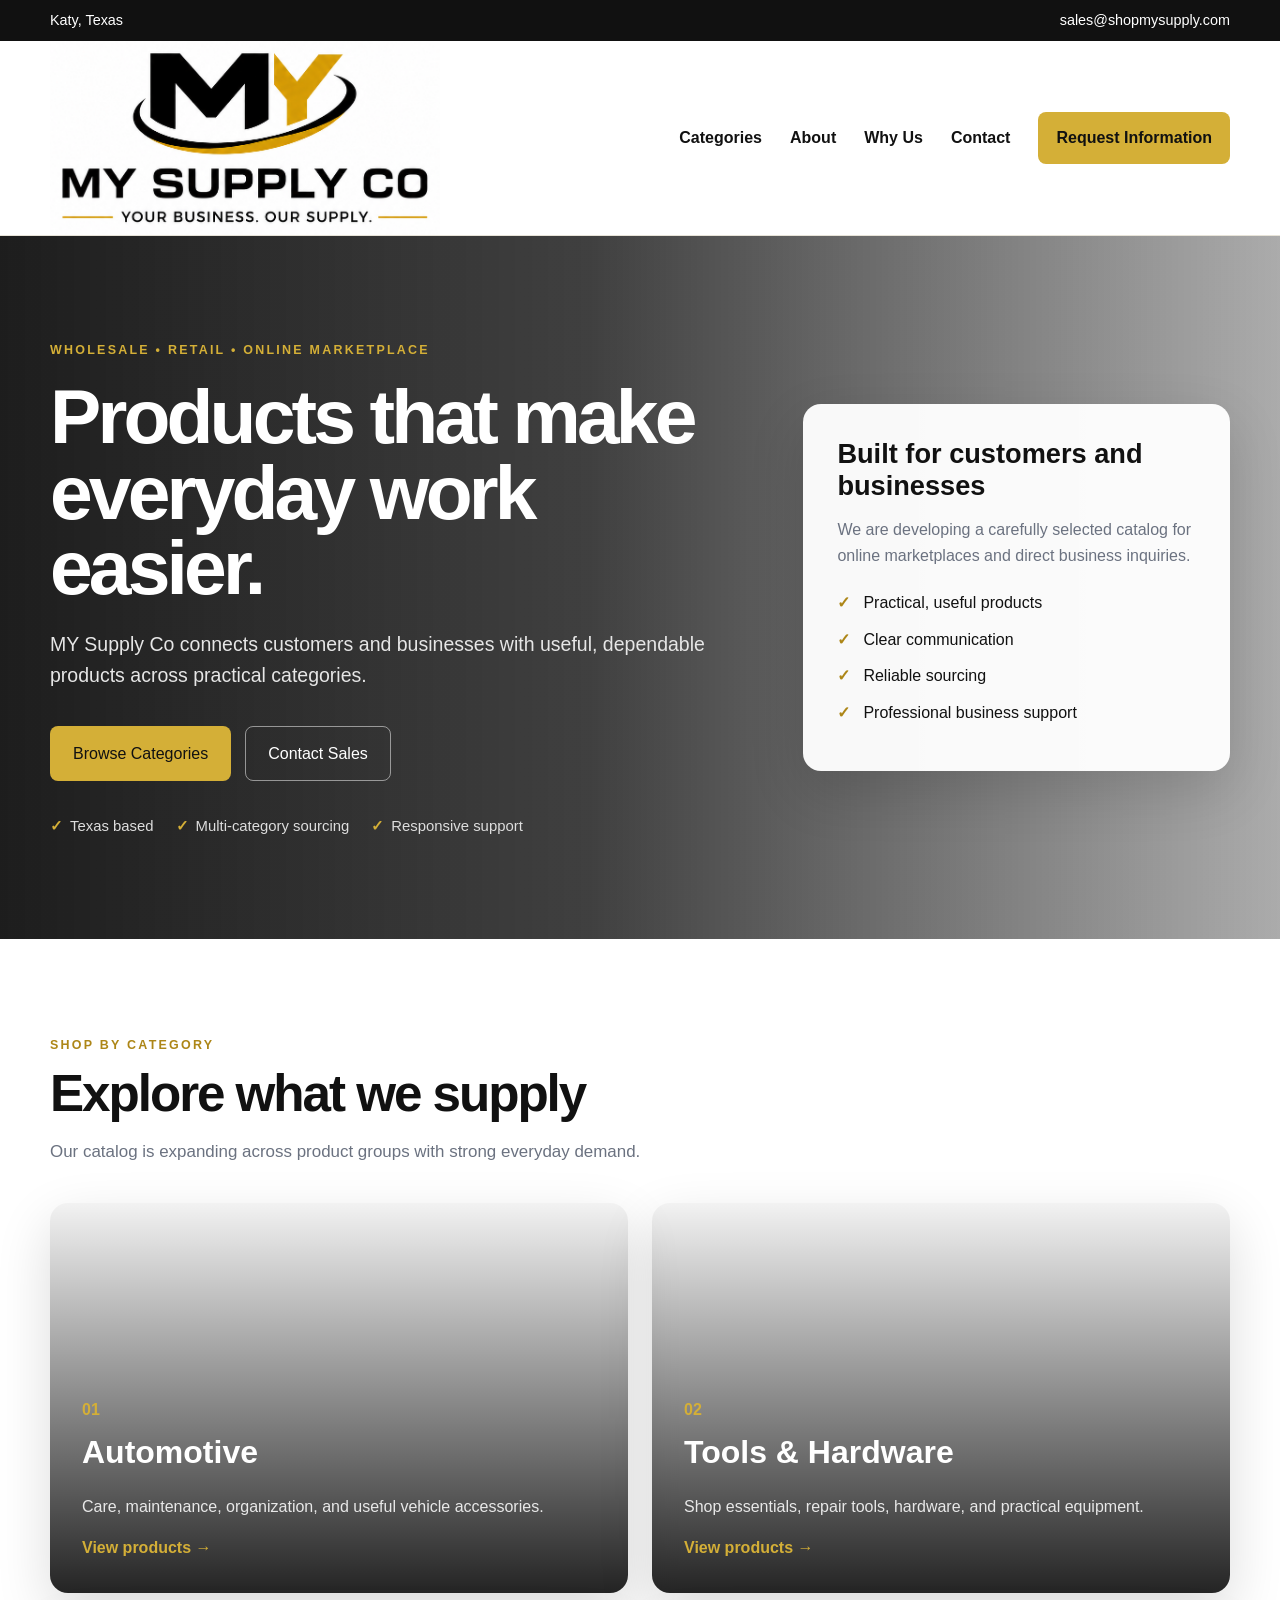
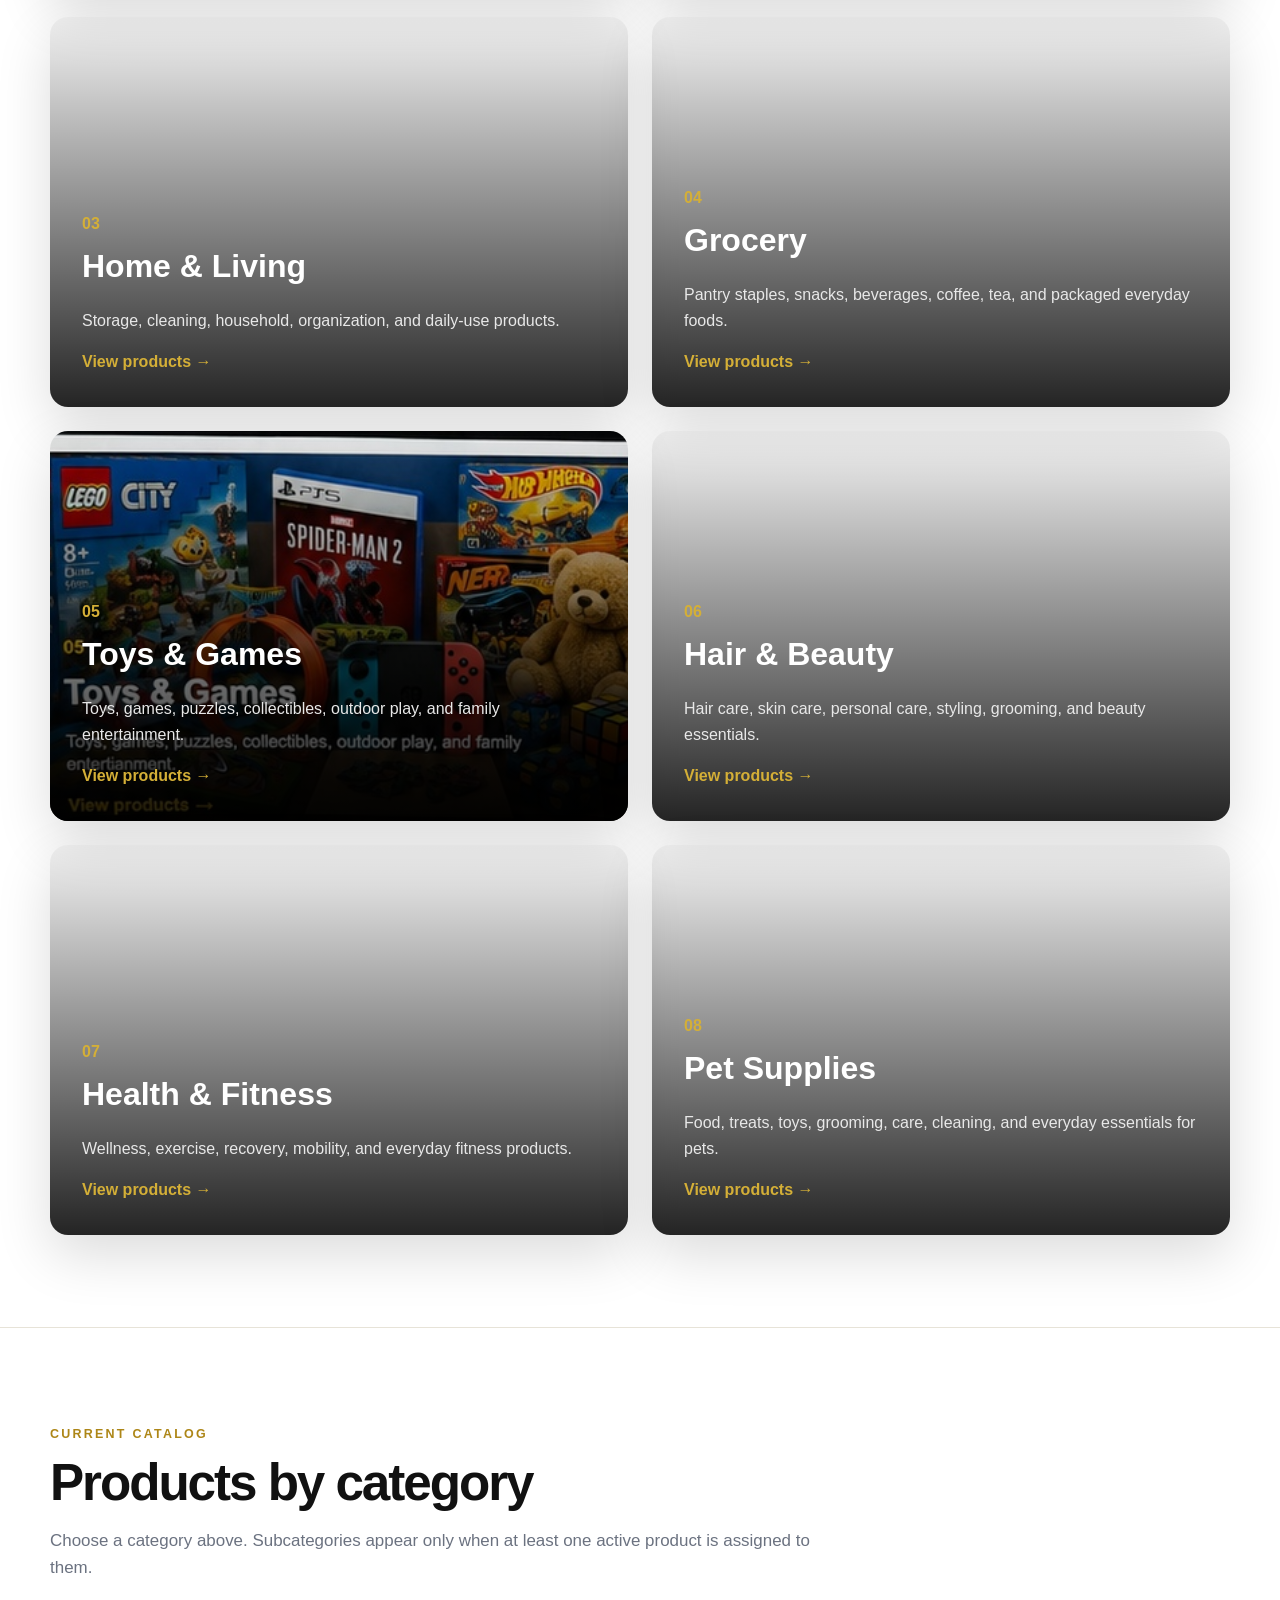
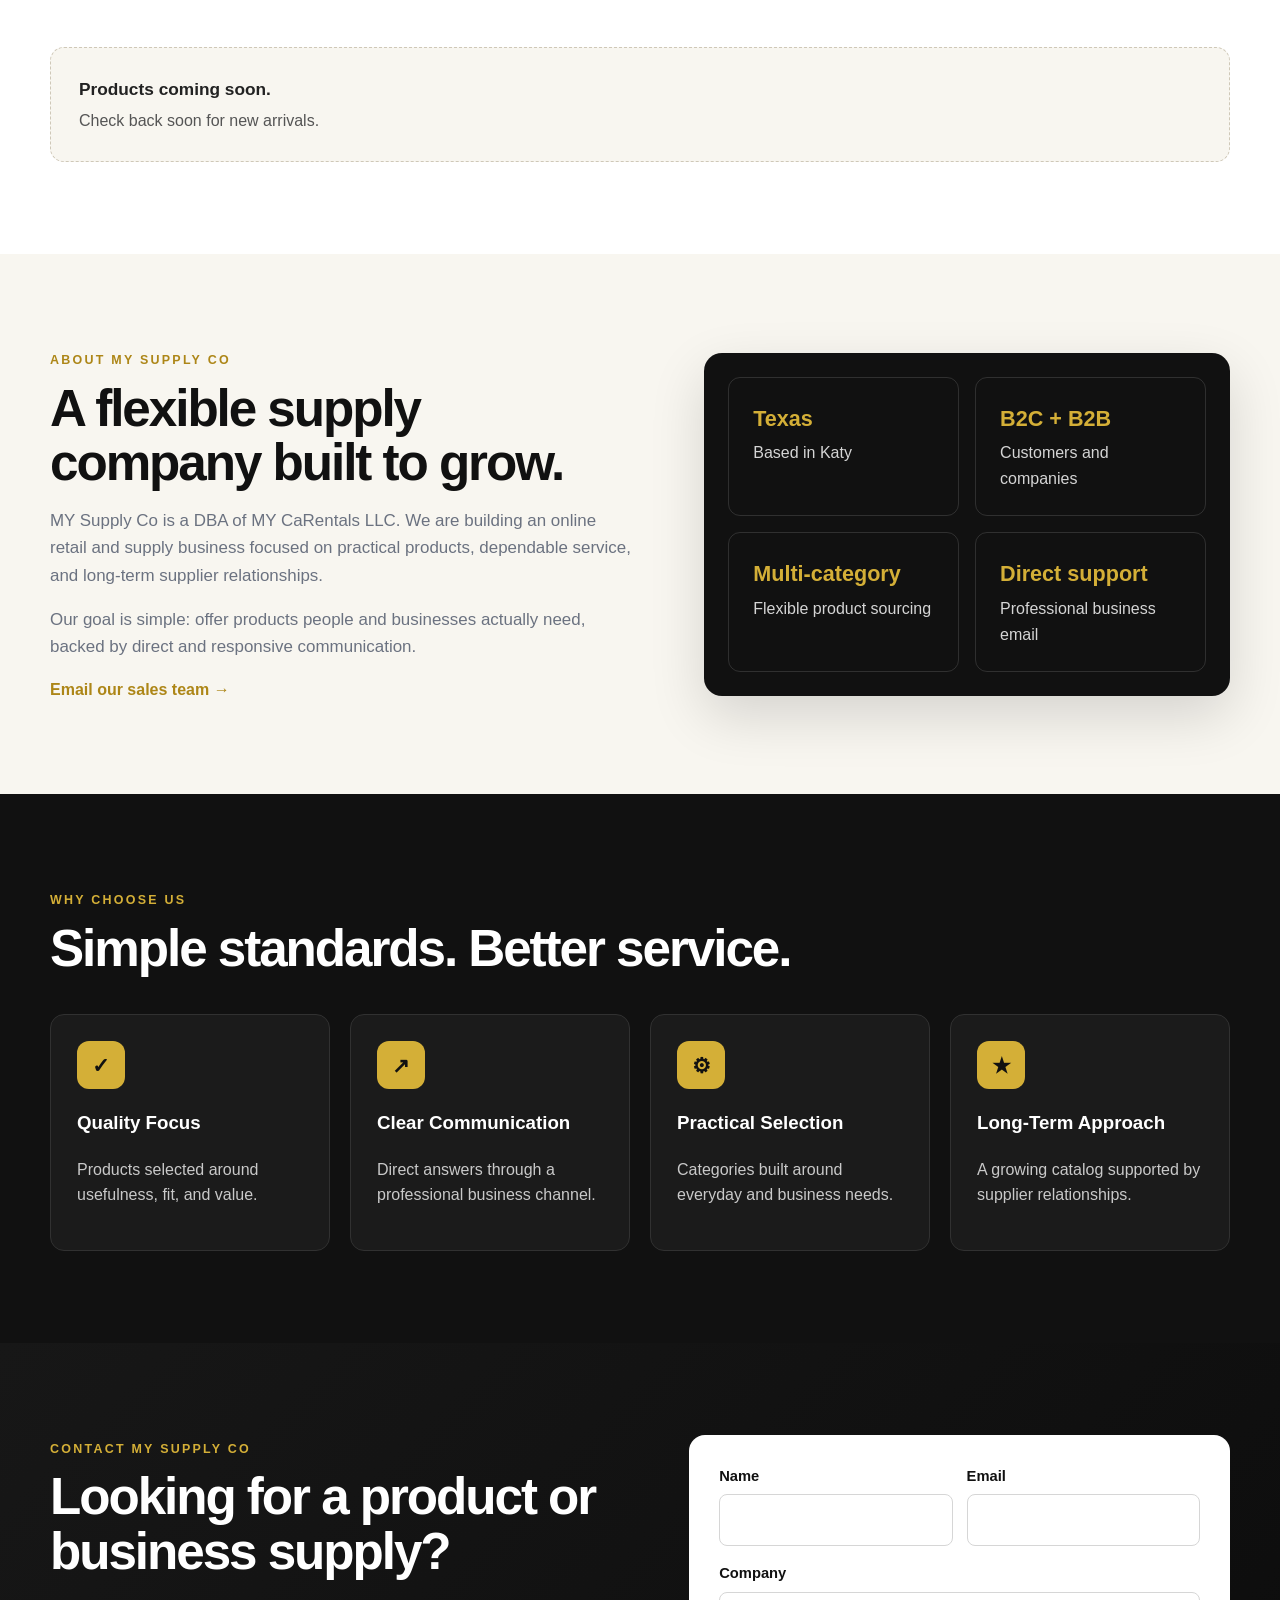
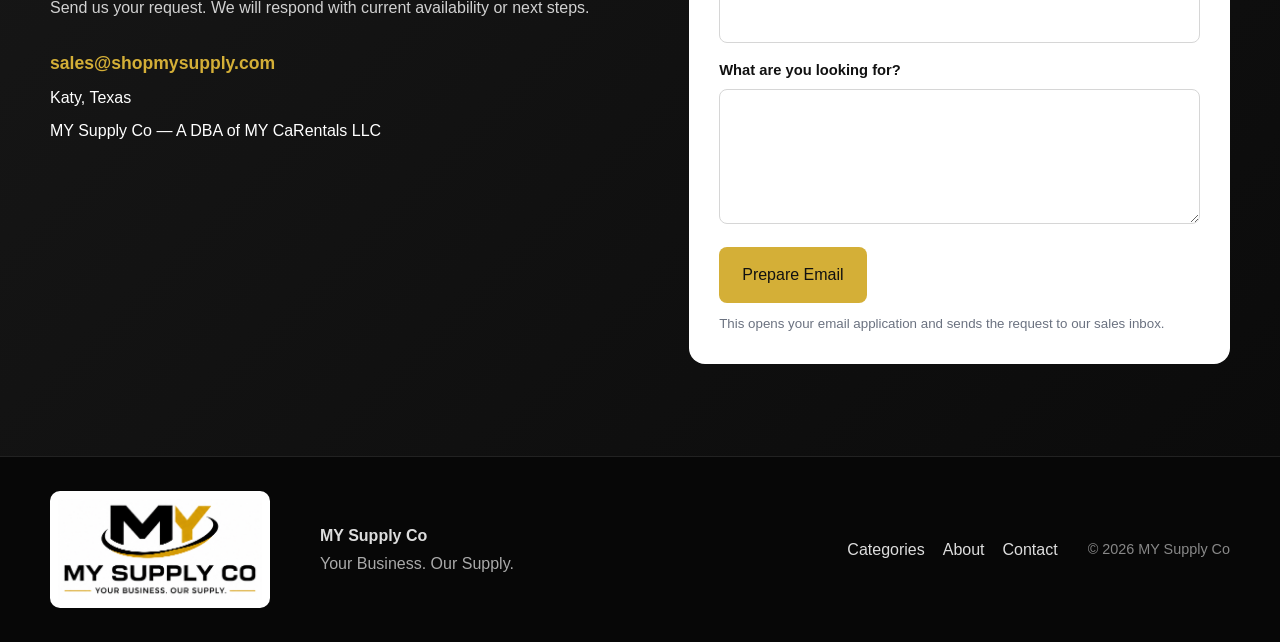
<file: index.html>
<!doctype html>
<html lang="en">
<head>
  <meta charset="utf-8">
  <meta name="viewport" content="width=device-width,initial-scale=1">
  <title>MY Supply Co | Reliable Products for Everyday Needs</title>
  <meta name="description" content="MY Supply Co is a Texas-based online retailer and supply company offering practical products across automotive, tools, home, grocery, hair and beauty, health and fitness, pet supplies, and toys and games.">
  <meta name="theme-color" content="#111111">
  <link rel="icon" href="assets/favicon.svg" type="image/svg+xml">
  <link rel="stylesheet" href="assets/styles.css">
</head>
<body>
  <div class="topbar">
    <div class="container topbar-inner">
      <span>Katy, Texas</span>
      <a href="mailto:sales@shopmysupply.com">sales@shopmysupply.com</a>
    </div>
  </div>

  <header class="site-header">
    <div class="container nav-wrap">
      <a class="brand" href="#home"><img src="assets/logo.png" alt="MY Supply Co"></a>
      <button class="menu-toggle" aria-label="Open menu" aria-expanded="false">☰</button>
      <nav class="main-nav">
        <a href="#categories">Categories</a>
        <a href="#about">About</a>
        <a href="#why-us">Why Us</a>
        <a href="#contact">Contact</a>
        <a class="nav-cta" href="#contact">Request Information</a>
      </nav>
    </div>
  </header>

  <main>
    <section class="hero" id="home">
      <div class="hero-overlay"></div>
      <div class="container hero-content">
        <div class="hero-copy">
          <span class="kicker">Wholesale • Retail • Online Marketplace</span>
          <h1>Products that make everyday work easier.</h1>
          <p>MY Supply Co connects customers and businesses with useful, dependable products across practical categories.</p>
          <div class="hero-actions">
            <a class="btn btn-gold" href="#categories">Browse Categories</a>
            <a class="btn btn-ghost" href="#contact">Contact Sales</a>
          </div>
          <div class="trust-row">
            <span>Texas based</span>
            <span>Multi-category sourcing</span>
            <span>Responsive support</span>
          </div>
        </div>
        <div class="hero-card">
          <h2>Built for customers and businesses</h2>
          <p>We are developing a carefully selected catalog for online marketplaces and direct business inquiries.</p>
          <ul>
            <li>Practical, useful products</li>
            <li>Clear communication</li>
            <li>Reliable sourcing</li>
            <li>Professional business support</li>
          </ul>
        </div>
      </div>
    </section>

    <section class="section" id="categories">
      <div class="container">
        <div class="section-heading">
          <span class="kicker dark">Shop by category</span>
          <h2>Explore what we supply</h2>
          <p>Our catalog is expanding across product groups with strong everyday demand.</p>
        </div>

        <div class="category-grid">
          <a class="category-card automotive" href="#catalog" data-category="automotive" data-active="true">
            <div class="category-shade"></div>
            <div class="category-content">
              <span>01</span>
              <h3>Automotive</h3>
              <p>Care, maintenance, organization, and useful vehicle accessories.</p>
              <strong>View products →</strong>
            </div>
          </a>

          <a class="category-card tools" href="#catalog" data-category="tools-hardware" data-active="true">
            <div class="category-shade"></div>
            <div class="category-content">
              <span>02</span>
              <h3>Tools & Hardware</h3>
              <p>Shop essentials, repair tools, hardware, and practical equipment.</p>
              <strong>View products →</strong>
            </div>
          </a>

          <a class="category-card home" href="#catalog" data-category="home-living" data-active="true">
            <div class="category-shade"></div>
            <div class="category-content">
              <span>03</span>
              <h3>Home & Living</h3>
              <p>Storage, cleaning, household, organization, and daily-use products.</p>
              <strong>View products →</strong>
            </div>
          </a>

          <a class="category-card grocery" href="#catalog" data-category="grocery" data-active="true">
            <div class="category-shade"></div>
            <div class="category-content">
              <span>04</span>
              <h3>Grocery</h3>
              <p>Pantry staples, snacks, beverages, coffee, tea, and packaged everyday foods.</p>
              <strong>View products →</strong>
            </div>
          </a>

          <a class="category-card toys" href="#catalog" data-category="toys-games" data-active="true">
            <div class="category-shade"></div>
            <div class="category-content">
              <span>05</span>
              <h3>Toys &amp; Games</h3>
              <p>Toys, games, puzzles, collectibles, outdoor play, and family entertainment.</p>
              <strong>View products →</strong>
            </div>
          </a>

          <a class="category-card beauty" href="#catalog" data-category="hair-beauty" data-active="true">
            <div class="category-shade"></div>
            <div class="category-content">
              <span>06</span>
              <h3>Hair &amp; Beauty</h3>
              <p>Hair care, skin care, personal care, styling, grooming, and beauty essentials.</p>
              <strong>View products →</strong>
            </div>
          </a>

          <a class="category-card fitness" href="#catalog" data-category="health-fitness" data-active="true">
            <div class="category-shade"></div>
            <div class="category-content">
              <span>07</span>
              <h3>Health &amp; Fitness</h3>
              <p>Wellness, exercise, recovery, mobility, and everyday fitness products.</p>
              <strong>View products →</strong>
            </div>
          </a>

          <a class="category-card pets" href="#catalog" data-category="pet-supplies" data-active="true">
            <div class="category-shade"></div>
            <div class="category-content">
              <span>08</span>
              <h3>Pet Supplies</h3>
              <p>Food, treats, toys, grooming, care, cleaning, and everyday essentials for pets.</p>
              <strong>View products →</strong>
            </div>
          </a>
        </div>
      </div>
    </section>


    <section class="section catalog-section" id="catalog">
      <div class="container">
        <div class="section-heading">
          <span class="kicker dark">Current catalog</span>
          <h2 id="catalog-title">Products by category</h2>
          <p id="catalog-intro">Choose a category above. Subcategories appear only when at least one active product is assigned to them.</p>
        </div>
        <div id="subcategory-nav" class="subcategory-nav" aria-label="Available subcategories"></div>
        <div id="product-grid" class="product-grid"></div>
        <div id="catalog-empty" class="catalog-empty">
          <strong>Products coming soon.</strong>
          <span>Check back soon for new arrivals.</span>
        </div>
      </div>
    </section>

    <section class="section about-section" id="about">
      <div class="container about-grid">
        <div class="about-copy">
          <span class="kicker dark">About MY Supply Co</span>
          <h2>A flexible supply company built to grow.</h2>
          <p>MY Supply Co is a DBA of MY CaRentals LLC. We are building an online retail and supply business focused on practical products, dependable service, and long-term supplier relationships.</p>
          <p>Our goal is simple: offer products people and businesses actually need, backed by direct and responsive communication.</p>
          <a class="text-link" href="mailto:sales@shopmysupply.com">Email our sales team →</a>
        </div>
        <div class="about-panel">
          <div class="metric"><strong>Texas</strong><span>Based in Katy</span></div>
          <div class="metric"><strong>B2C + B2B</strong><span>Customers and companies</span></div>
          <div class="metric"><strong>Multi-category</strong><span>Flexible product sourcing</span></div>
          <div class="metric"><strong>Direct support</strong><span>Professional business email</span></div>
        </div>
      </div>
    </section>

    <section class="section why-section" id="why-us">
      <div class="container">
        <div class="section-heading">
          <span class="kicker">Why choose us</span>
          <h2>Simple standards. Better service.</h2>
        </div>
        <div class="feature-grid">
          <article><div class="feature-icon">✓</div><h3>Quality Focus</h3><p>Products selected around usefulness, fit, and value.</p></article>
          <article><div class="feature-icon">↗</div><h3>Clear Communication</h3><p>Direct answers through a professional business channel.</p></article>
          <article><div class="feature-icon">⚙</div><h3>Practical Selection</h3><p>Categories built around everyday and business needs.</p></article>
          <article><div class="feature-icon">★</div><h3>Long-Term Approach</h3><p>A growing catalog supported by supplier relationships.</p></article>
        </div>
      </div>
    </section>

    <section class="contact-section" id="contact">
      <div class="container contact-grid">
        <div>
          <span class="kicker">Contact MY Supply Co</span>
          <h2>Looking for a product or business supply?</h2>
          <p>Send us your request. We will respond with current availability or next steps.</p>
          <div class="contact-details">
            <a href="mailto:sales@shopmysupply.com">sales@shopmysupply.com</a>
            <span>Katy, Texas</span>
            <span>MY Supply Co — A DBA of MY CaRentals LLC</span>
          </div>
        </div>
        <form class="contact-card" id="contact-form">
          <div class="two-col">
            <label>Name<input name="name" required></label>
            <label>Email<input name="email" type="email" required></label>
          </div>
          <label>Company<input name="company"></label>
          <label>What are you looking for?<textarea name="message" required></textarea></label>
          <button class="btn btn-gold" type="submit">Prepare Email</button>
          <small>This opens your email application and sends the request to our sales inbox.</small>
        </form>
      </div>
    </section>
  </main>

  <footer>
    <div class="container footer-grid">
      <img src="assets/logo.png" alt="MY Supply Co">
      <div>
        <strong>MY Supply Co</strong>
        <p>Your Business. Our Supply.</p>
      </div>
      <div class="footer-links">
        <a href="#categories">Categories</a>
        <a href="#about">About</a>
        <a href="#contact">Contact</a>
      </div>
      <div class="copyright">© <span id="year"></span> MY Supply Co</div>
    </div>
  </footer>

  <script src="assets/script.js"></script>
</body>
</html>
</file>
<file: assets/styles.css>
:root{
  --black:#111111;
  --charcoal:#242424;
  --gold:#d4af37;
  --gold-dark:#ad8617;
  --cream:#f8f6f0;
  --white:#ffffff;
  --muted:#6b7280;
  --border:#e7e3d8;
  --shadow:0 20px 55px rgba(0,0,0,.14);
}
*{box-sizing:border-box}
html{scroll-behavior:smooth}
body{margin:0;font-family:Inter,Arial,Helvetica,sans-serif;color:var(--black);background:var(--white);line-height:1.6}
img{max-width:100%;display:block}
a{text-decoration:none;color:inherit}
.container{width:min(1180px,calc(100% - 36px));margin:auto}
.topbar{background:#111;color:#fff;font-size:.9rem}
.topbar-inner{display:flex;justify-content:space-between;padding:9px 0}
.site-header{position:sticky;top:0;z-index:50;background:rgba(255,255,255,.96);border-bottom:1px solid var(--border);backdrop-filter:blur(14px)}
.nav-wrap{min-height:96px;display:flex;align-items:center;justify-content:space-between;gap:24px}
.brand img{width:390px;height:auto;object-fit:contain}
.main-nav{display:flex;align-items:center;gap:28px;font-weight:750}
.main-nav a:hover{color:var(--gold-dark)}
.nav-cta{background:var(--gold);padding:13px 18px;border-radius:8px;color:#111!important}
.menu-toggle{display:none;background:none;border:0;font-size:1.6rem}
.hero{position:relative;min-height:650px;color:#fff;background:
linear-gradient(90deg,rgba(10,10,10,.92) 0%,rgba(10,10,10,.78) 46%,rgba(10,10,10,.34) 100%),
url('https://images.unsplash.com/photo-1486406146926-c627a92ad1ab?auto=format&fit=crop&w=1800&q=85') center/cover no-repeat}
.hero-content{position:relative;z-index:2;display:grid;grid-template-columns:1.15fr .72fr;gap:72px;align-items:center;padding:100px 0}
.kicker{display:inline-block;color:var(--gold);text-transform:uppercase;letter-spacing:.18em;font-size:.78rem;font-weight:900}
.kicker.dark{color:var(--gold-dark)}
h1{font-size:clamp(3.2rem,6vw,5.8rem);line-height:.98;letter-spacing:-.05em;margin:18px 0 24px;max-width:780px}
.hero-copy>p{font-size:1.22rem;color:#e6e6e6;max-width:700px}
.hero-actions{display:flex;gap:14px;flex-wrap:wrap;margin:34px 0}
.btn{display:inline-flex;align-items:center;justify-content:center;border-radius:8px;padding:14px 22px;font-weight:850;border:1px solid transparent;cursor:pointer;font:inherit}
.btn-gold{background:var(--gold);color:#111}
.btn-gold:hover{background:#e0bd4a}
.btn-ghost{border-color:rgba(255,255,255,.5);color:#fff}
.trust-row{display:flex;gap:22px;flex-wrap:wrap;color:#ddd;font-size:.93rem}
.trust-row span:before{content:"✓";color:var(--gold);font-weight:900;margin-right:7px}
.hero-card{background:rgba(255,255,255,.96);color:#111;padding:34px;border-radius:18px;box-shadow:var(--shadow)}
.hero-card h2{font-size:1.7rem;line-height:1.15;margin:0 0 12px}
.hero-card p{color:var(--muted)}
.hero-card ul{list-style:none;padding:0;margin:22px 0 0}
.hero-card li{position:relative;padding-left:26px;margin:11px 0}
.hero-card li:before{content:"✓";position:absolute;left:0;color:var(--gold-dark);font-weight:900}
.section{padding:92px 0}
.section-heading{max-width:760px;margin-bottom:38px}
.section-heading h2,.about-copy h2,.contact-section h2{font-size:clamp(2.2rem,4vw,3.7rem);line-height:1.06;letter-spacing:-.04em;margin:10px 0 16px}
.section-heading p,.about-copy p{color:var(--muted);font-size:1.06rem}
.category-grid{display:grid;grid-template-columns:repeat(2,1fr);gap:24px}
.category-card{position:relative;min-height:390px;border-radius:18px;overflow:hidden;background-size:cover;background-position:center;box-shadow:var(--shadow)}
.category-card:hover{transform:translateY(-5px);transition:.25s}
.category-shade{position:absolute;inset:0;background:linear-gradient(180deg,rgba(0,0,0,.05),rgba(0,0,0,.86))}
.category-content{position:absolute;left:0;right:0;bottom:0;padding:32px;color:#fff}
.category-content>span{color:var(--gold);font-weight:900}
.category-content h3{font-size:2rem;margin:4px 0 8px}
.category-content p{max-width:520px;color:#e8e8e8}
.category-content strong{color:var(--gold)}
.automotive{background-image:url('https://images.unsplash.com/photo-1492144534655-ae79c964c9d7?auto=format&fit=crop&w=1200&q=85')}
.tools{background-image:url('https://images.unsplash.com/photo-1504148455328-c376907d081c?auto=format&fit=crop&w=1200&q=85')}
.home{background-image:url('https://images.unsplash.com/photo-1600566753086-00f18fb6b3ea?auto=format&fit=crop&w=1200&q=85')}
.grocery{background-image:url('https://images.unsplash.com/photo-1542838132-92c53300491e?auto=format&fit=crop&w=1200&q=85')}
.toys{background-image:url('toys-games-category.jpg')}
.beauty{background-image:url('https://images.unsplash.com/photo-1596462502278-27bfdc403348?auto=format&fit=crop&w=1200&q=85')}
.fitness{background-image:url('https://images.unsplash.com/photo-1534438327276-14e5300c3a48?auto=format&fit=crop&w=1200&q=85')}
.pets{background-image:url('https://images.unsplash.com/photo-1450778869180-41d0601e046e?auto=format&fit=crop&w=1200&q=85')}
.category-card[data-active="false"]{display:none}
.about-section{background:var(--cream)}
.about-grid{display:grid;grid-template-columns:1fr .9fr;gap:70px;align-items:center}
.text-link{font-weight:850;color:var(--gold-dark)}
.about-panel{display:grid;grid-template-columns:repeat(2,1fr);gap:16px;background:#111;padding:24px;border-radius:18px;box-shadow:var(--shadow)}
.metric{border:1px solid rgba(255,255,255,.13);border-radius:12px;padding:24px;color:#fff}
.metric strong{display:block;color:var(--gold);font-size:1.35rem;margin-bottom:4px}
.metric span{color:#d5d5d5}
.why-section{background:#111;color:#fff}
.feature-grid{display:grid;grid-template-columns:repeat(4,1fr);gap:20px}
.feature-grid article{background:#1b1b1b;border:1px solid #313131;border-radius:14px;padding:26px}
.feature-grid p{color:#c9c9c9}
.feature-icon{width:48px;height:48px;border-radius:12px;background:var(--gold);color:#111;display:grid;place-items:center;font-weight:900;font-size:1.3rem}
.contact-section{padding:92px 0;background:linear-gradient(135deg,#171717,#0b0b0b);color:#fff}
.contact-grid{display:grid;grid-template-columns:1fr .95fr;gap:70px;align-items:start}
.contact-section p{color:#d1d1d1}
.contact-details{display:grid;gap:8px;margin-top:28px}
.contact-details a{color:var(--gold);font-weight:850;font-size:1.1rem}
.contact-card{background:#fff;color:#111;padding:30px;border-radius:16px}
.two-col{display:grid;grid-template-columns:1fr 1fr;gap:14px}
label{display:block;font-weight:800;font-size:.92rem}
input,textarea{width:100%;border:1px solid #d6d6d6;border-radius:8px;padding:13px;margin:6px 0 16px;font:inherit}
textarea{min-height:135px;resize:vertical}
.contact-card small{display:block;color:var(--muted);margin-top:10px}
footer{background:#070707;color:#ddd;padding:34px 0;border-top:1px solid #222}
.footer-grid{display:grid;grid-template-columns:240px 1fr auto auto;gap:30px;align-items:center}
.footer-grid img{width:220px;background:#fff;border-radius:10px;padding:8px}
.footer-grid p{margin:2px 0 0;color:#aaa}
.footer-links{display:flex;gap:18px}
.copyright{color:#888;font-size:.9rem}
@media(max-width:980px){
  .brand img{width:300px}
  .main-nav{display:none;position:absolute;top:96px;left:0;right:0;background:#fff;flex-direction:column;padding:24px;border-bottom:1px solid var(--border)}
  .main-nav.open{display:flex}
  .menu-toggle{display:block}
  .hero-content,.about-grid,.contact-grid{grid-template-columns:1fr}
  .feature-grid{grid-template-columns:repeat(2,1fr)}
  .footer-grid{grid-template-columns:1fr 1fr}
}
@media(max-width:650px){
  .topbar-inner{flex-direction:column;gap:2px}
  .nav-wrap{min-height:82px}
  .brand img{width:245px}
  .main-nav{top:82px}
  .hero-content{padding:72px 0}
  .category-grid,.feature-grid,.two-col,.about-panel{grid-template-columns:1fr}
  .category-card{min-height:330px}
  .section{padding:68px 0}
  .footer-grid{grid-template-columns:1fr}
  .footer-links{flex-wrap:wrap}
}

/* Product-driven catalog */
.catalog-section{background:#fff;border-top:1px solid var(--border)}
.subcategory-nav{display:flex;gap:10px;flex-wrap:wrap;margin:0 0 28px}
.subcategory-pill{appearance:none;border:1px solid #d9d5ca;background:#fff;color:#222;border-radius:999px;padding:10px 16px;font:inherit;font-weight:800;cursor:pointer}
.subcategory-pill:hover,.subcategory-pill.active{background:var(--gold);border-color:var(--gold);color:#111}
.product-grid{display:grid;grid-template-columns:repeat(4,1fr);gap:20px}
.product-card{border:1px solid var(--border);border-radius:14px;overflow:hidden;background:#fff;box-shadow:0 12px 30px rgba(0,0,0,.07)}
.product-card img,.product-image-placeholder{width:100%;aspect-ratio:1/1;object-fit:cover;background:var(--cream)}
.product-image-placeholder{display:grid;place-items:center;font-size:2rem;font-weight:900;color:var(--gold-dark)}
.product-card-body{padding:18px}
.product-card-body h3{font-size:1.15rem;line-height:1.25;margin:6px 0 12px}
.product-subcategory{font-size:.78rem;text-transform:uppercase;letter-spacing:.08em;color:var(--muted);font-weight:900}
.product-price{display:block;font-size:1.2rem;margin-bottom:12px}
.catalog-empty{border:1px dashed #cfc8b8;background:var(--cream);border-radius:14px;padding:28px;color:#555;display:grid;gap:4px}
.catalog-empty strong{color:#222;font-size:1.08rem}
.catalog-empty[hidden]{display:none}
@media(max-width:980px){.product-grid{grid-template-columns:repeat(2,1fr)}}
@media(max-width:650px){.product-grid{grid-template-columns:1fr}}
</file>
